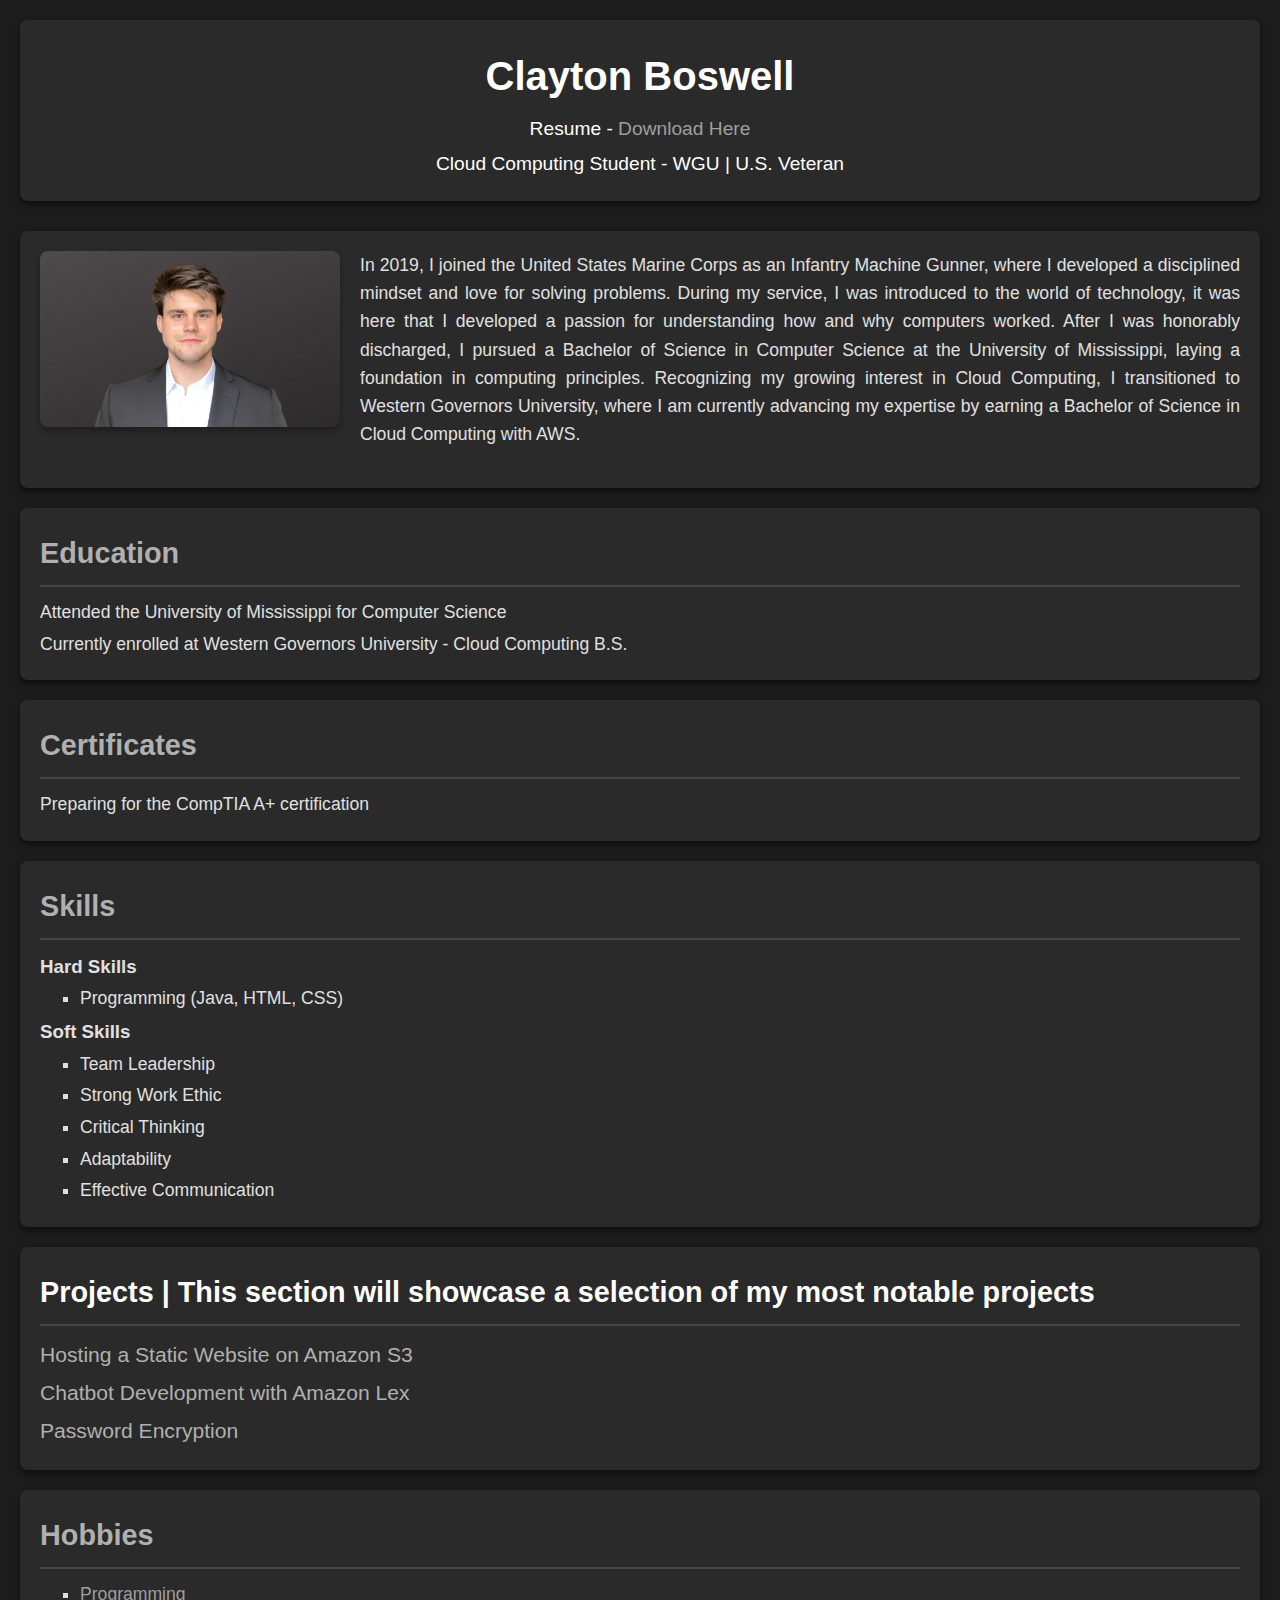
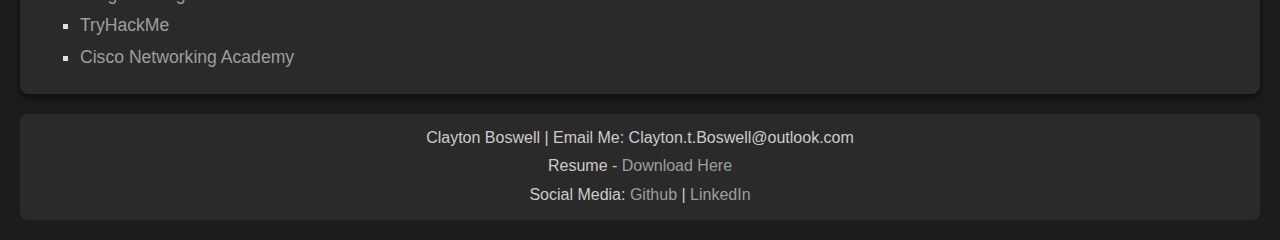
<file: index.html>
<!DOCTYPE html>
<html lang="en">
<head>
    <meta charset="UTF-8">
    <meta name="viewport" content="width=device-width, initial-scale=1.0">
    <title>Portfolio Page</title>
    <link rel="stylesheet" href="stylesheet.css">
</head>
<body>
    <!-- Header Section -->
    <header>
        <h1>Clayton Boswell</h1> <p>Resume - <a href="Downloads/ClaytonBoswellResume.pdf">Download Here</a></p>
        <p>Cloud Computing Student - WGU | U.S. Veteran</p>
    </header>
    <section id="bio">
        <div class="bio-container">
            <img src="Photos/ClayHeadShot.jpg" alt="Clayton Boswell" class="bio-photo">
            <p>
                In 2019, I joined the United States Marine Corps as an Infantry Machine Gunner, where I developed a disciplined mindset and love for solving problems. During my service, I was introduced to the world of technology, it was here that I developed a passion for understanding how and why computers worked.
After I was honorably discharged, I pursued a Bachelor of Science in Computer Science at the University of Mississippi, laying a foundation in computing principles. Recognizing my growing interest in Cloud Computing, I transitioned to Western Governors University, where I am currently advancing my expertise by earning a Bachelor of Science in Cloud Computing with AWS.

    </section>

    <!-- Education Section -->
    <section id="education">
        <h2>Education</h2>
        <p>Attended the University of Mississippi for Computer Science</p>
        <p>Currently enrolled at Western Governors University - Cloud Computing B.S.</p>
    </section>

    <!-- Certificates Section -->
    <section id="certificates">
        <h2>Certificates</h2>
        <p>Preparing for the CompTIA A+ certification </p>
    </section>

    <section id="skills">
        <h2>Skills</h2>
        <div class="skills-container">
            <div class="skills-category">
                <h3>Hard Skills</h3>
                <ul>
                    <li>Programming (Java, HTML, CSS)</li>
                </ul>
            </div>
            
            <div class="skills-category">
                <h3>Soft Skills</h3>
                <ul>
                    <li>Team Leadership</li>
                    <li>Strong Work Ethic</li>
                    <li>Critical Thinking</li>
                    <li>Adaptability</li>
                    <li>Effective Communication</li>
                </ul>
            </div>
        </div>
    </section>

    

    <!-- Projects Section -->
    <section id="projects">
        <h2>Projects | This section will showcase a selection of my most notable projects</h2>
        <p><a href="AmazonS3Web.html">Hosting a Static Website on Amazon S3</a></p>
        <p><a href="AWSLexCB.html">Chatbot Development with Amazon Lex</a></p>
        <p><a href="PasswordEncryption.html">Password Encryption</a></p>
        
    </section>

    <!-- Hobbies Section -->
    <section id="hobbies">
        <h2>Hobbies</h2>
        <ul>
            <li><a href="Programming.html">Programming</a></li>
            <li><a href="TryHackMe.html">TryHackMe</a></li>
            <li><a href="CiscoPacketTracer.html">Cisco Networking Academy</a></li>
            
        </ul>
    </section>

    <!-- Footer Section -->
    <footer>
        <p>Clayton Boswell | Email Me: Clayton.t.Boswell@outlook.com</p>
        <p>Resume - <a href="Downloads/ClaytonBoswellResume.pdf">Download Here</a></p>
        <p>Social Media:<a href="https://github.com/Ctboz4" > Github </a>| <a href="https://www.linkedin.com/in/clayton-boswell-b50413243/"> LinkedIn</a></p>
    </footer>
</body>
</html>
</file>
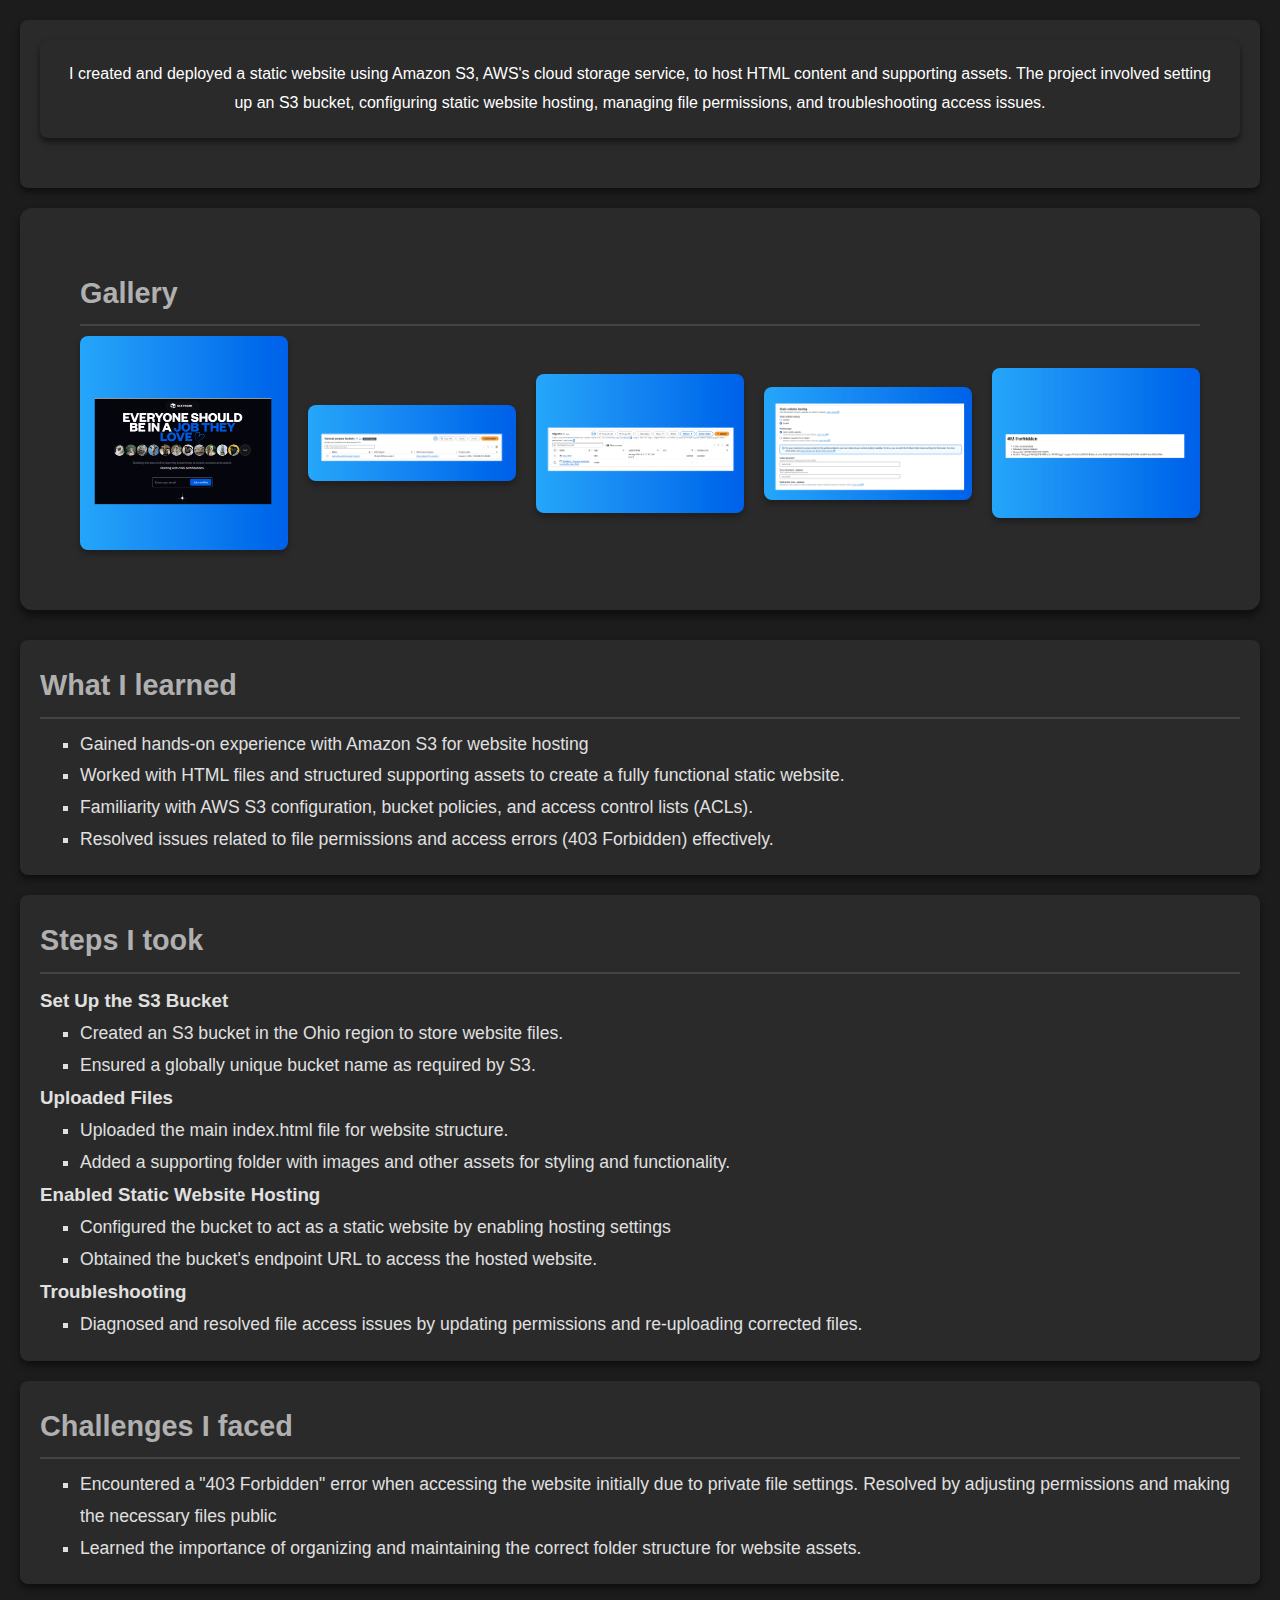
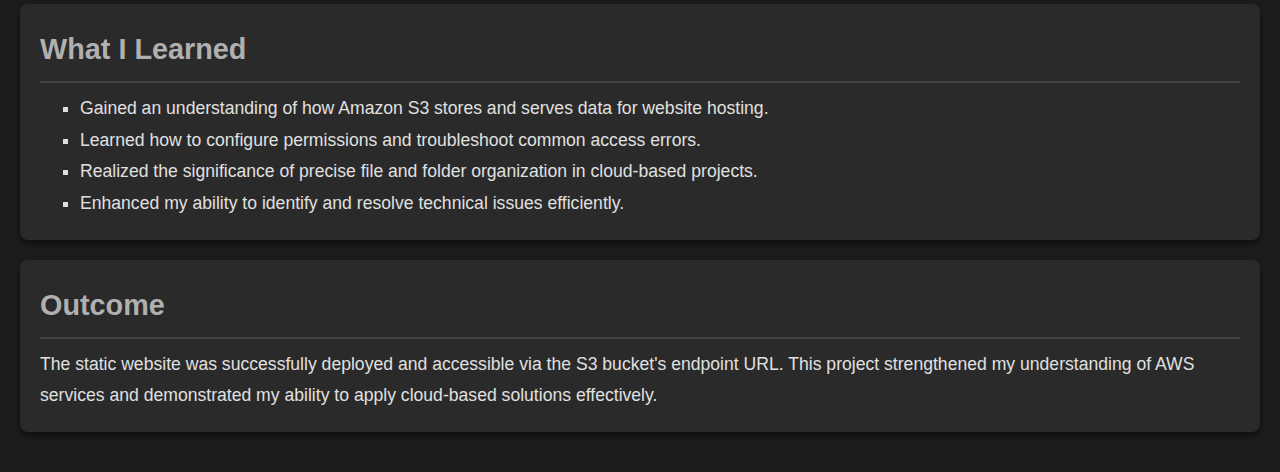
<file: AmazonS3Web.html>
<!DOCTYPE html>
<html lang="en">
<head>
    <meta charset="UTF-8">
    <meta name="viewport" content="width=device-width, initial-scale=1.0">
    <title>Static Website - Amazon S3</title>
    <link rel="stylesheet" href="stylesheet.css">
</head>
<body>
    <section>
    <header>I created and deployed a static website using Amazon S3, AWS's cloud storage service, to host HTML content and supporting assets. The project involved setting up an S3 bucket, configuring static website hosting, managing file permissions, and troubleshooting access issues.</header>
</section>
<section id="Howitlooks">
    <h2>Gallery</h2>
    <div class="gallery">
        <img src="Photos/S31.png" alt="S3 Bucket Setup Screenshot" class="gallery-photo" onclick="openModal(this)">
        <img src="Photos/S32.png" alt="File Upload Screenshot" class="gallery-photo" onclick="openModal(this)">
        <img src="Photos/S33.png" alt="Static Hosting Setup Screenshot" class="gallery-photo" onclick="openModal(this)">
        <img src="Photos/S34.png" alt="Bucket Endpoint Screenshot" class="gallery-photo" onclick="openModal(this)">
        <img src="Photos/S35.png" alt="Final Website Screenshot" class="gallery-photo" onclick="openModal(this)">
    </div>

    <!-- Modal for Enlarged Image -->
    <div id="imageModal" class="modal">
        <span class="close" onclick="closeModal()">&times;</span>
        <img class="modal-content" id="enlargedImage">
        <div id="caption"></div>
    </div>
</section>

    <section id="steps">
        <h2>What I learned</h2>
        <ul>
           <li>Gained hands-on experience with Amazon S3 for website hosting</li>
            <li>Worked with HTML files and structured supporting assets to create a fully functional static website.</li>
            <li>Familiarity with AWS S3 configuration, bucket policies, and access control lists (ACLs).</li>
            <li>Resolved issues related to file permissions and access errors (403 Forbidden) effectively.</li>
        </ul>
        
       
        
    </section>
    <section id="steps">
        <h2>Steps I took</h2>
                    <h3>Set Up the S3 Bucket</h3>
                    <ul>
                        <li>Created an S3 bucket in the Ohio region to store website files.</li>
                        <li>Ensured a globally unique bucket name as required by S3.</li>
                    </ul>
                    <h3>Uploaded Files</h3>
                        <ul>
                            <li>Uploaded the main index.html file for website structure.</li>
                            <li>Added a supporting folder with images and other assets for styling and functionality.</li>
                        </ul>
                    <h3>Enabled Static Website Hosting</h3>
                    <ul>
                        <li>Configured the bucket to act as a static website by enabling hosting settings</li>
                        <li>Obtained the bucket's endpoint URL to access the hosted website.</li>
                    </ul>
                    <h3>Troubleshooting</h3>
                    <ul>
                        <li>Diagnosed and resolved file access issues by updating permissions and re-uploading corrected files.</li>
                    </ul>
                    
                </li>
                          
        </section>


        <section id="steps">
            <h2>Challenges I faced</h2>
            <ul>
                <li>Encountered a "403 Forbidden" error when accessing the website initially due to private file settings. Resolved by adjusting permissions and making the necessary files public</li>
           <li>Learned the importance of organizing and maintaining the correct folder structure for website assets.</li>
            </ul>
        </section>


        <section id="steps">
            <h2>What I Learned</h2>
            <ul>
                <li> Gained an understanding of how Amazon S3 stores and serves data for website hosting.</li>
                <li>Learned how to configure permissions and troubleshoot common access errors.</li>
                <li>Realized the significance of precise file and folder organization in cloud-based projects.</li>
                <li>Enhanced my ability to identify and resolve technical issues efficiently.</li>
            </ul>
        </section>

        <section id="steps">
            <h2>Outcome</h2>
            <p>The static website was successfully deployed and accessible via the S3 bucket's endpoint URL. This project strengthened my understanding of AWS services and demonstrated my ability to apply cloud-based solutions effectively.</p>
        </section>

        

        <script>
            function openModal(img) {
                const modal = document.getElementById('imageModal');
                const modalImg = document.getElementById('enlargedImage');
        
                modal.style.display = 'flex'; // Use flex to center the image
                modalImg.src = img.src; // Set the clicked image as the modal content
            }
        
            function closeModal() {
                const modal = document.getElementById('imageModal');
                modal.style.display = 'none'; // Hide the modal
            }
        </script>
        
        
        
        
        
        
       
        
    </section>
</file>
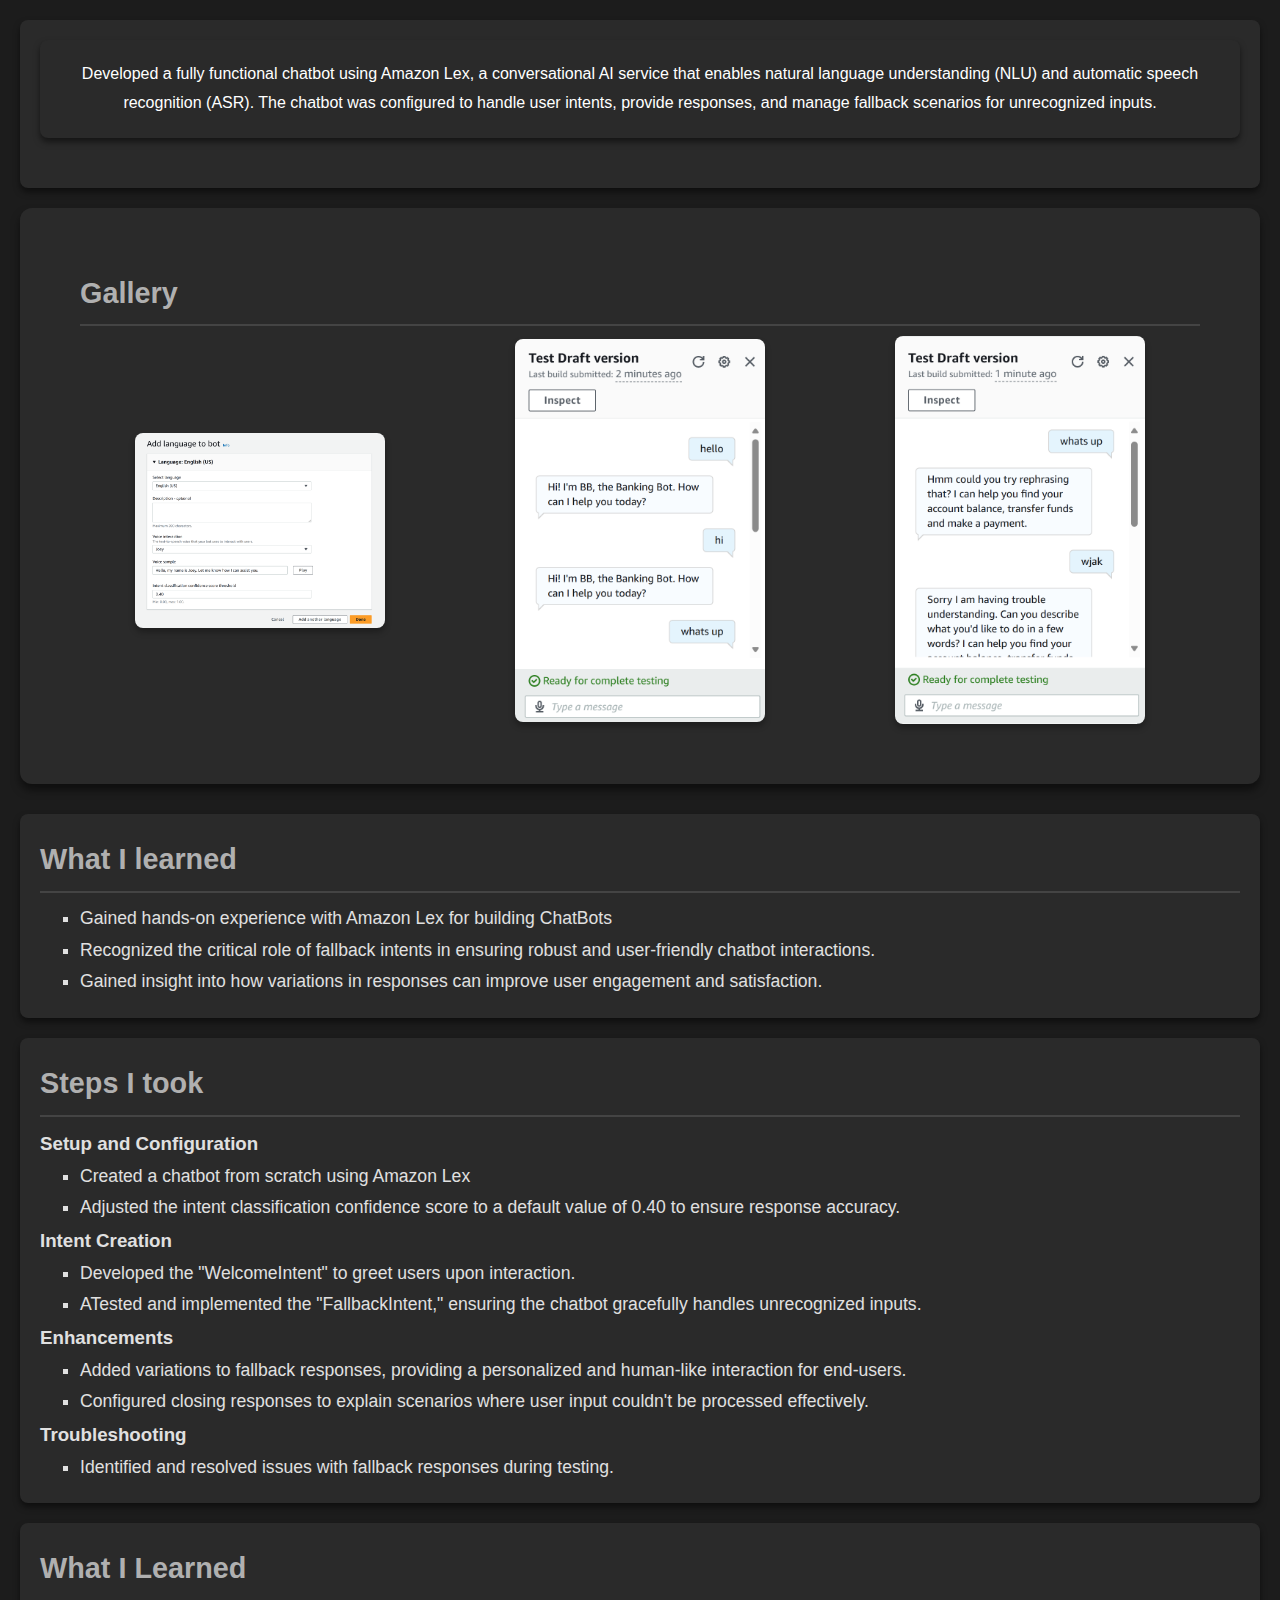
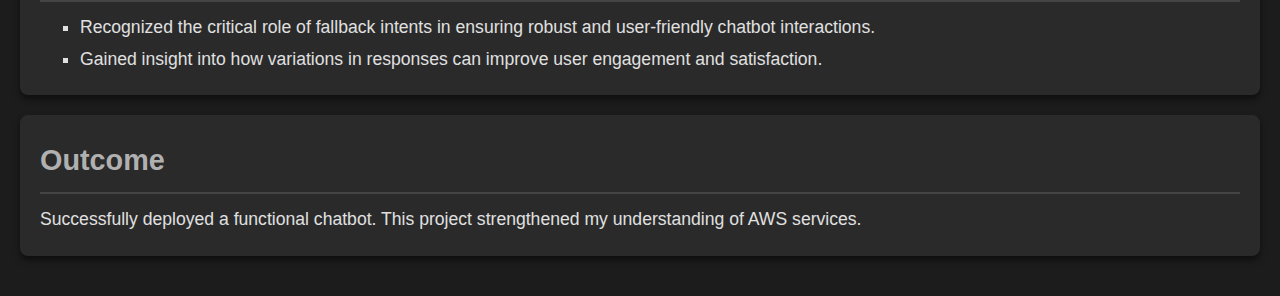
<file: AWSLexCB.html>
<!DOCTYPE html>
<html lang="en">
<head>
    <meta charset="UTF-8">
    <meta name="viewport" content="width=device-width, initial-scale=1.0">
    <title>Static Website - Amazon S3</title>
    <link rel="stylesheet" href="stylesheet.css">
</head>
<body>
    <section>
    <header>Developed a fully functional chatbot using Amazon Lex, a conversational AI service that enables natural language understanding (NLU) and automatic speech recognition (ASR). The chatbot was configured to handle user intents, provide responses, and manage fallback scenarios for unrecognized inputs.</header>
</section>
<section id="Howitlooks">
    <h2>Gallery</h2>
    <div class="gallery">
        <img src="Photos/CB1.png" alt="S3 Bucket Setup Screenshot" class="gallery-photo" onclick="openModal(this)">
        <img src="Photos/CB2.png" alt="File Upload Screenshot" class="gallery-photo" onclick="openModal(this)">
        <img src="Photos/CB3.png" alt="Static Hosting Setup Screenshot" class="gallery-photo" onclick="openModal(this)">
        
    </div>

    <!-- Modal for Enlarged Image -->
    <div id="imageModal" class="modal">
        <span class="close" onclick="closeModal()">&times;</span>
        <img class="modal-content" id="enlargedImage">
        <div id="caption"></div>
    </div>
</section>

    <section id="steps">
        <h2>What I learned</h2>
        <ul>
           <li>Gained hands-on experience with Amazon Lex for building ChatBots</li>
            <li>Recognized the critical role of fallback intents in ensuring robust and user-friendly chatbot interactions.</li>
            <li>Gained insight into how variations in responses can improve user engagement and satisfaction.</li>
           
        </ul>
        
       
        
    </section>
    <section id="steps">
        <h2>Steps I took</h2>
                    <h3>Setup and Configuration</h3>
                    <ul>
                        <li>Created a chatbot from scratch using Amazon Lex</li>
                        <li>Adjusted the intent classification confidence score to a default value of 0.40 to ensure response accuracy.</li>
                    </ul>
                    <h3>Intent Creation</h3>
                        <ul>
                            <li>Developed the "WelcomeIntent" to greet users upon interaction.</li>
                            <li>ATested and implemented the "FallbackIntent," ensuring the chatbot gracefully handles unrecognized inputs.</li>
                        </ul>
                    <h3>Enhancements</h3>
                    <ul>
                        <li>Added variations to fallback responses, providing a personalized and human-like interaction for end-users.</li>
                        <li>Configured closing responses to explain scenarios where user input couldn't be processed effectively.</li>
                    </ul>
                    <h3>Troubleshooting</h3>
                    <ul>
                        <li>Identified and resolved issues with fallback responses during testing.</li>
                    </ul>
                    
                </li>
                          
        </section>


        


        <section id="steps">
            <h2>What I Learned</h2>
            <ul>
                <li> Recognized the critical role of fallback intents in ensuring robust and user-friendly chatbot interactions.</li>
                <li>Gained insight into how variations in responses can improve user engagement and satisfaction.</li>
                </ul>
        </section>

        <section id="steps">
            <h2>Outcome</h2>
            <p>Successfully deployed a functional chatbot. This project strengthened my understanding of AWS services.</p>
        </section>

        

        <script>
            function openModal(img) {
                const modal = document.getElementById('imageModal');
                const modalImg = document.getElementById('enlargedImage');
        
                modal.style.display = 'flex'; // Use flex to center the image
                modalImg.src = img.src; // Set the clicked image as the modal content
            }
        
            function closeModal() {
                const modal = document.getElementById('imageModal');
                modal.style.display = 'none'; // Hide the modal
            }
        </script>
        
        
        
        
        
        
       
        
    </section>
</file>
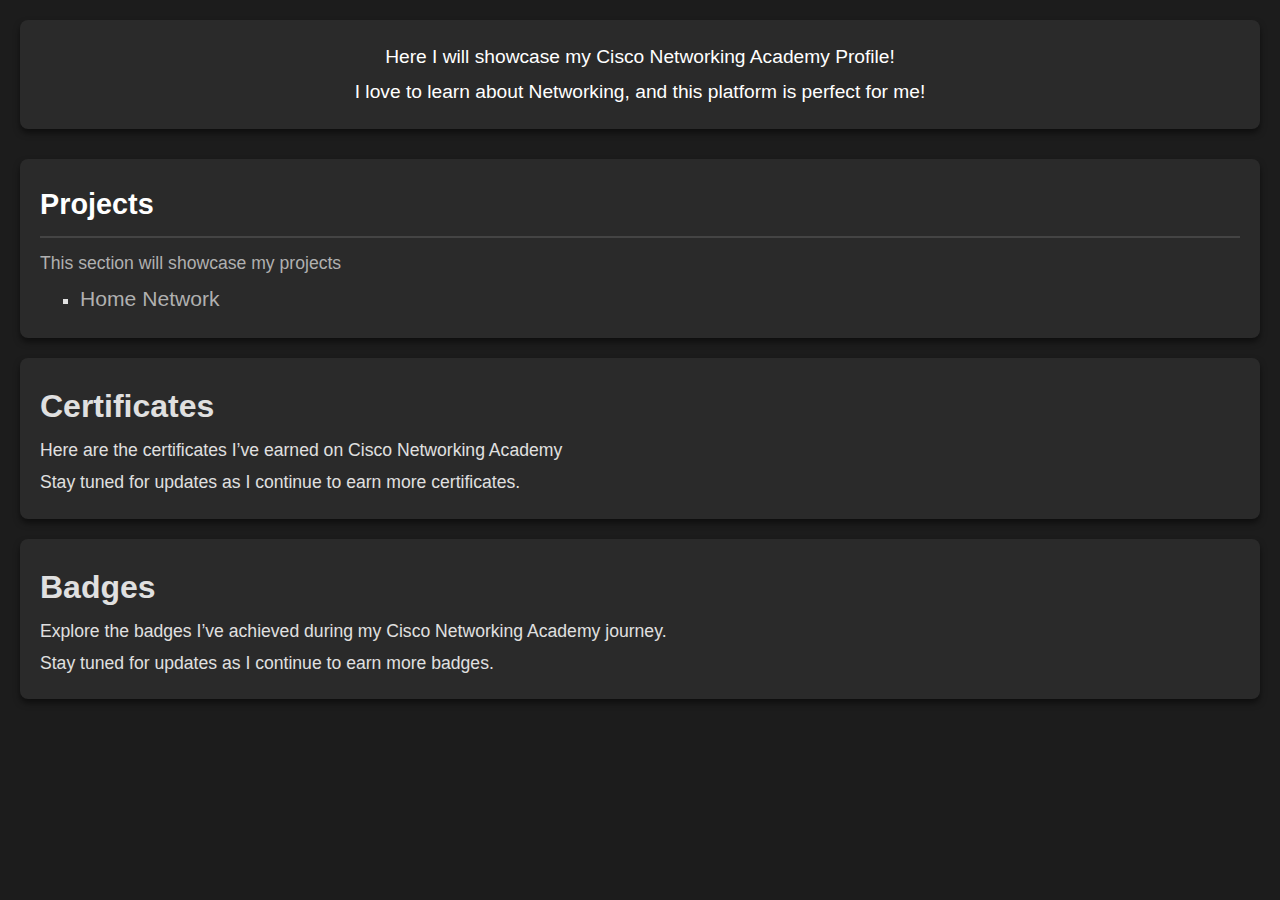
<file: CiscoPacketTracer.html>
<!DOCTYPE html>
<html lang="en">
<head>
    <meta charset="UTF-8">
    <meta name="viewport" content="width=device-width, initial-scale=1.0">
    <title>TryHackMe Profile</title>
    <link rel="stylesheet" href="stylesheet.css">
</head>
<body>
    <header>
        <p>Here I will showcase my Cisco Networking Academy Profile!</p>
        <p>I love to learn about Networking, and this platform is perfect for me!</p>
    </header>

    <section id="projects">
        <h2>Projects</h2>
        <p>This section will showcase my projects</p>
       
        <ul>
            <li><a href="HomeNetwork.html">Home Network</a></li>
        </ul>
    </section>

    <section id="certificates">
        <h1>Certificates</h1>
        <p>Here are the certificates I’ve earned on Cisco Networking Academy</p>
        <p>Stay tuned for updates as I continue to earn more certificates.</p>
        <div class="certificate">
        
        </div>
    </section>

    <section id="badges">
        <h1>Badges</h1>
        <p>Explore the badges I’ve achieved during my Cisco Networking Academy journey.</p>
        <p>Stay tuned for updates as I continue to earn more badges.</p>
        <div class="badges">
            
        </div>
    </section>
</file>
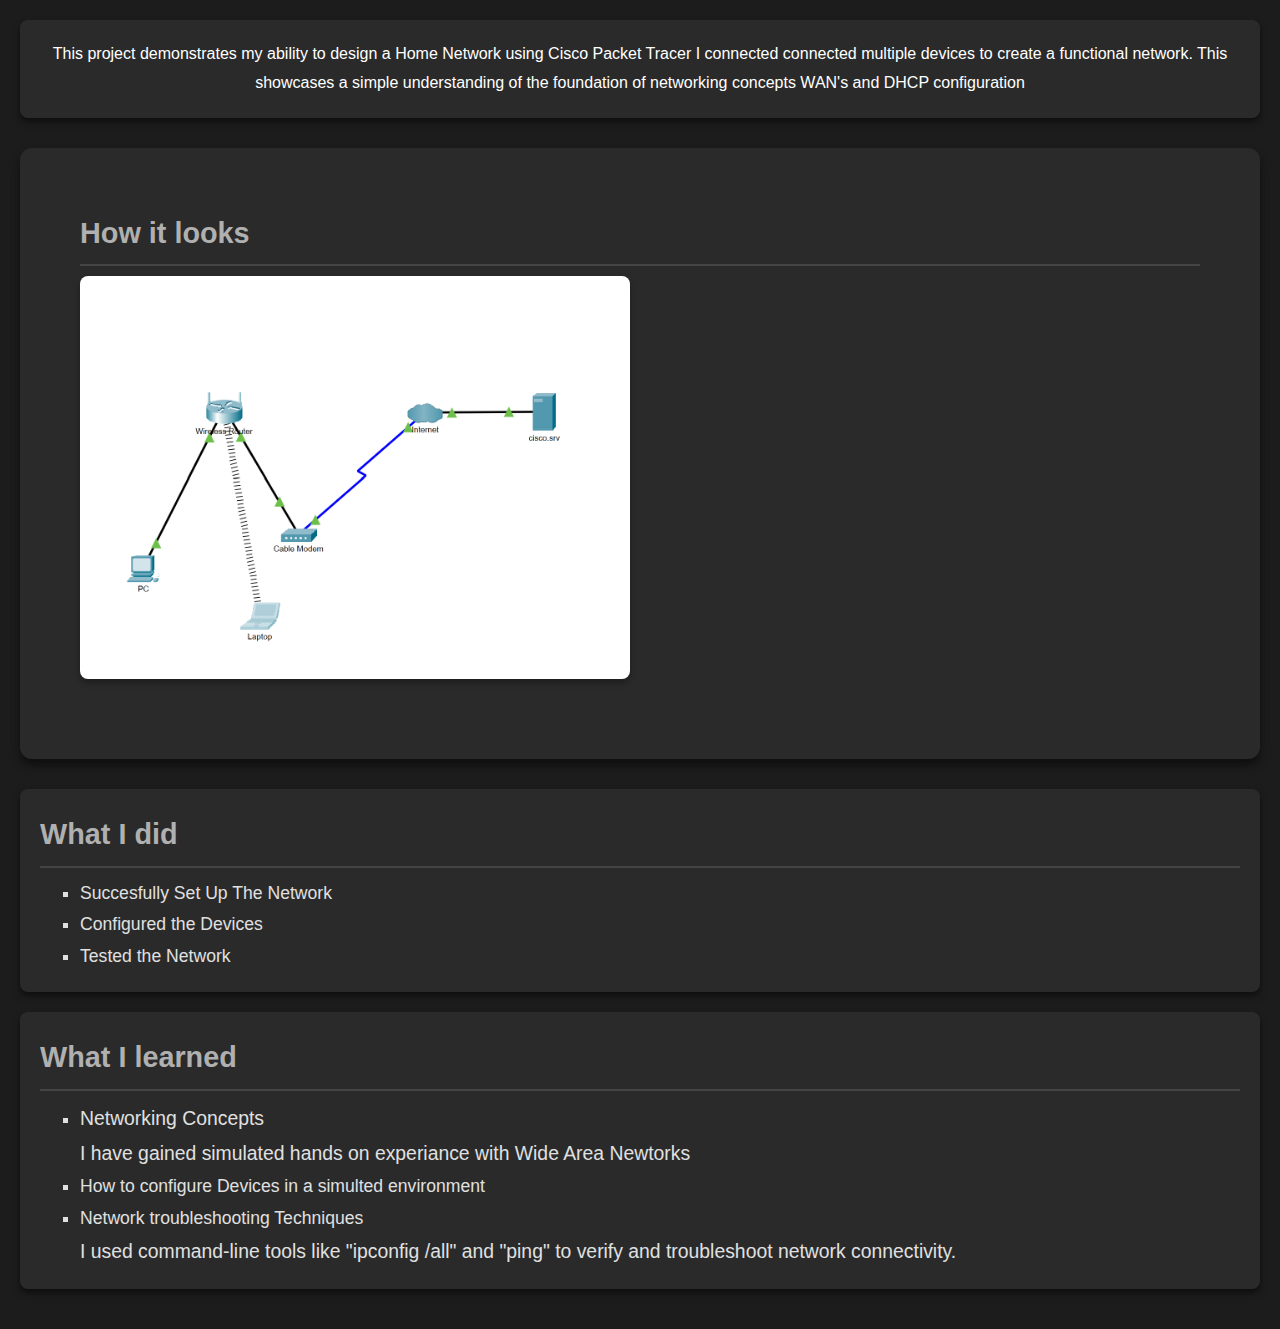
<file: HomeNetwork.html>
<!DOCTYPE html>
<html lang="en">
<head>
    <meta charset="UTF-8">
    <meta name="viewport" content="width=device-width, initial-scale=1.0">
    <title>Home Network Project</title>
    <link rel="stylesheet" href="stylesheet.css">
</head>
<body>
    <header> This project demonstrates my ability to design a Home Network using Cisco Packet Tracer
        I connected connected multiple devices to create a functional network. This showcases a simple understanding of the 
        foundation of networking concepts WAN's and DHCP configuration
    </header>
    <section id="Howitlooks">
        <h2>How it looks</h2>
        <div class="bio-container">
            <img src="Photos/HomeNetworkPhoto.png" alt="Home Network" class="HomeNetwork-photo">
        </div>
    </section>
    

    <section id="steps">
        <h2>What I did</h2>
        <ul>
            <li>Succesfully Set Up The Network</li>
            <li>Configured the Devices</li>
            <li>Tested the Network</li>
        </ul>
        
       
        
    </section>

    <section id="steps">
        <h2>What I learned</h2>
        <ul>
            <li>
                <p>Networking Concepts</p>
                <p>I have gained simulated hands on experiance with Wide Area Newtorks </p>
        
        </li>
            <li> How to configure Devices in a simulted environment </li>
            <li>Network troubleshooting Techniques
                <p> I used command-line tools like "ipconfig /all" and "ping" to verify and troubleshoot network connectivity.</p>
            </li>
            
        </ul>
        
       
        
    </section>




</body>
</html>
</file>
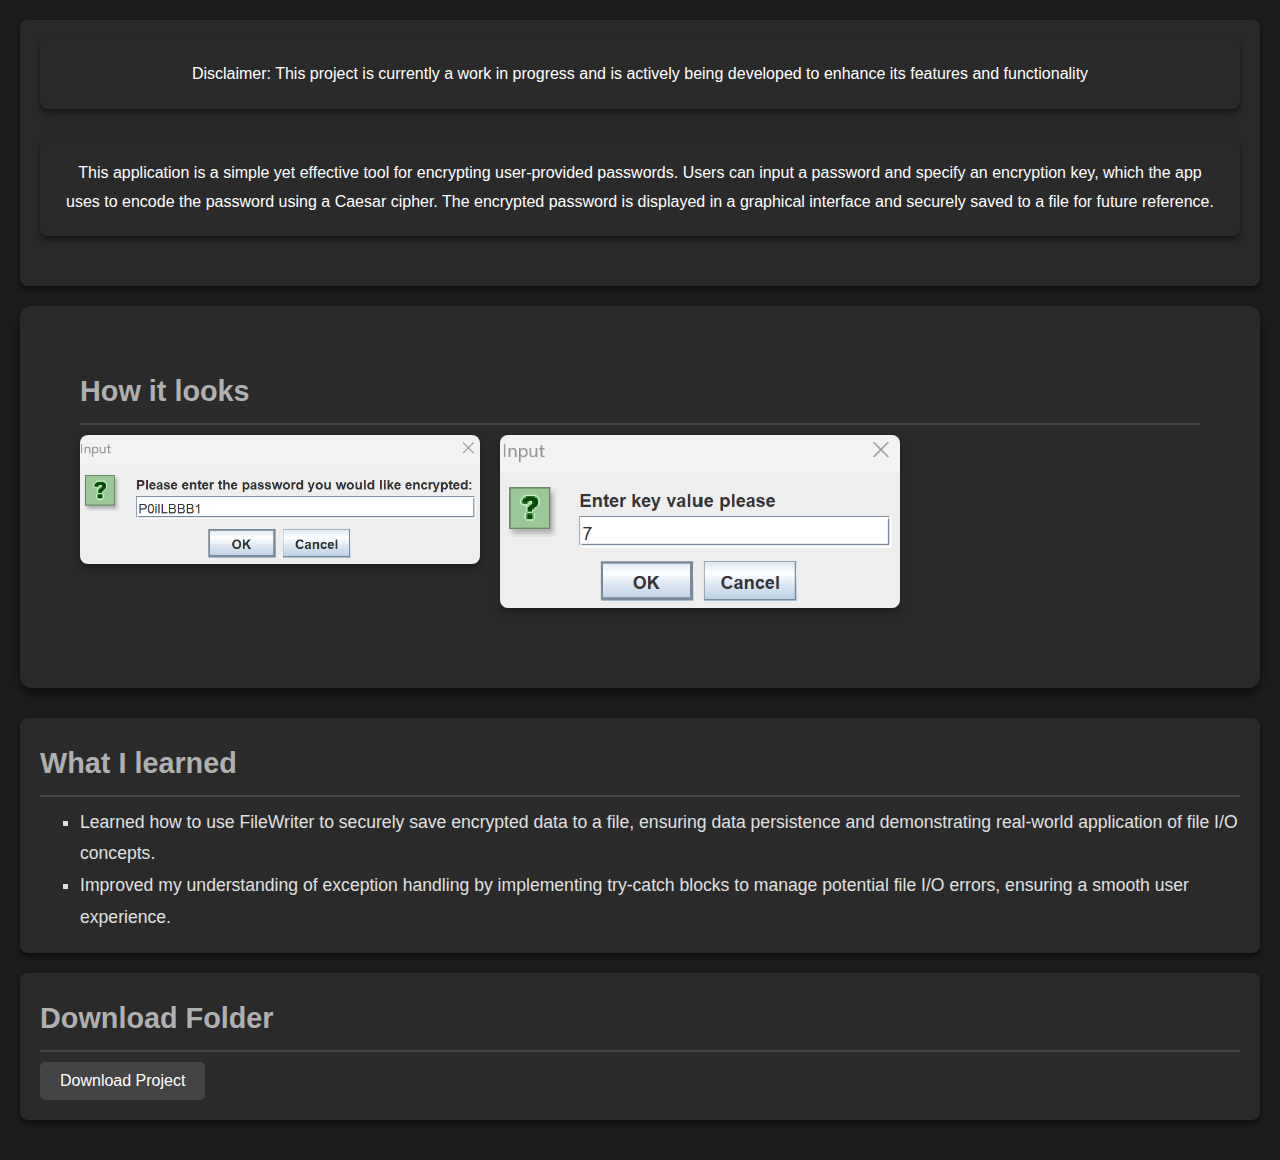
<file: PasswordEncryption.html>
<!DOCTYPE html>
<html lang="en">
<head>
    <meta charset="UTF-8">
    <meta name="viewport" content="width=device-width, initial-scale=1.0">
    <title>Password Encryption Application</title>
    <link rel="stylesheet" href="stylesheet.css">
</head>
<body>
    <section>
    <header>Disclaimer: This project is currently a work in progress and is actively being developed to enhance its features and functionality</header>
    <header> This application is a simple yet effective tool for encrypting user-provided passwords. Users can input a password and specify an encryption key, which the app uses to encode the password using a Caesar cipher. The encrypted password is displayed in a graphical interface and securely saved to a file for future reference.</header>
    </header>
</section>
    <section id="Howitlooks">
        <h2>How it looks</h2>
        <div class="bio-container">
            <img src="Photos/PE1.png" alt="Encryption" class="PlanetApp-photo">
            <img src="Photos/PE2.png" alt="PlanetApp" class="PlanetApp-photo">
            
        </div>
    </section>
    

    <section id="steps">
        <h2>What I learned</h2>
        <ul>
           <li>Learned how to use FileWriter to securely save encrypted data to a file, ensuring data persistence and demonstrating real-world application of file I/O concepts.</li>
            <li>Improved my understanding of exception handling by implementing try-catch blocks to manage potential file I/O errors, ensuring a smooth user experience.</li>
        </ul>
        
       
        
    </section>
    <section id="steps">
        <h2>Download Folder</h2>
        <a href="Downloads/EncryptionProject.zip" download>
            <button>Download Project</button>
        </a>
        
        
       
        
    </section>




</body>
</file>
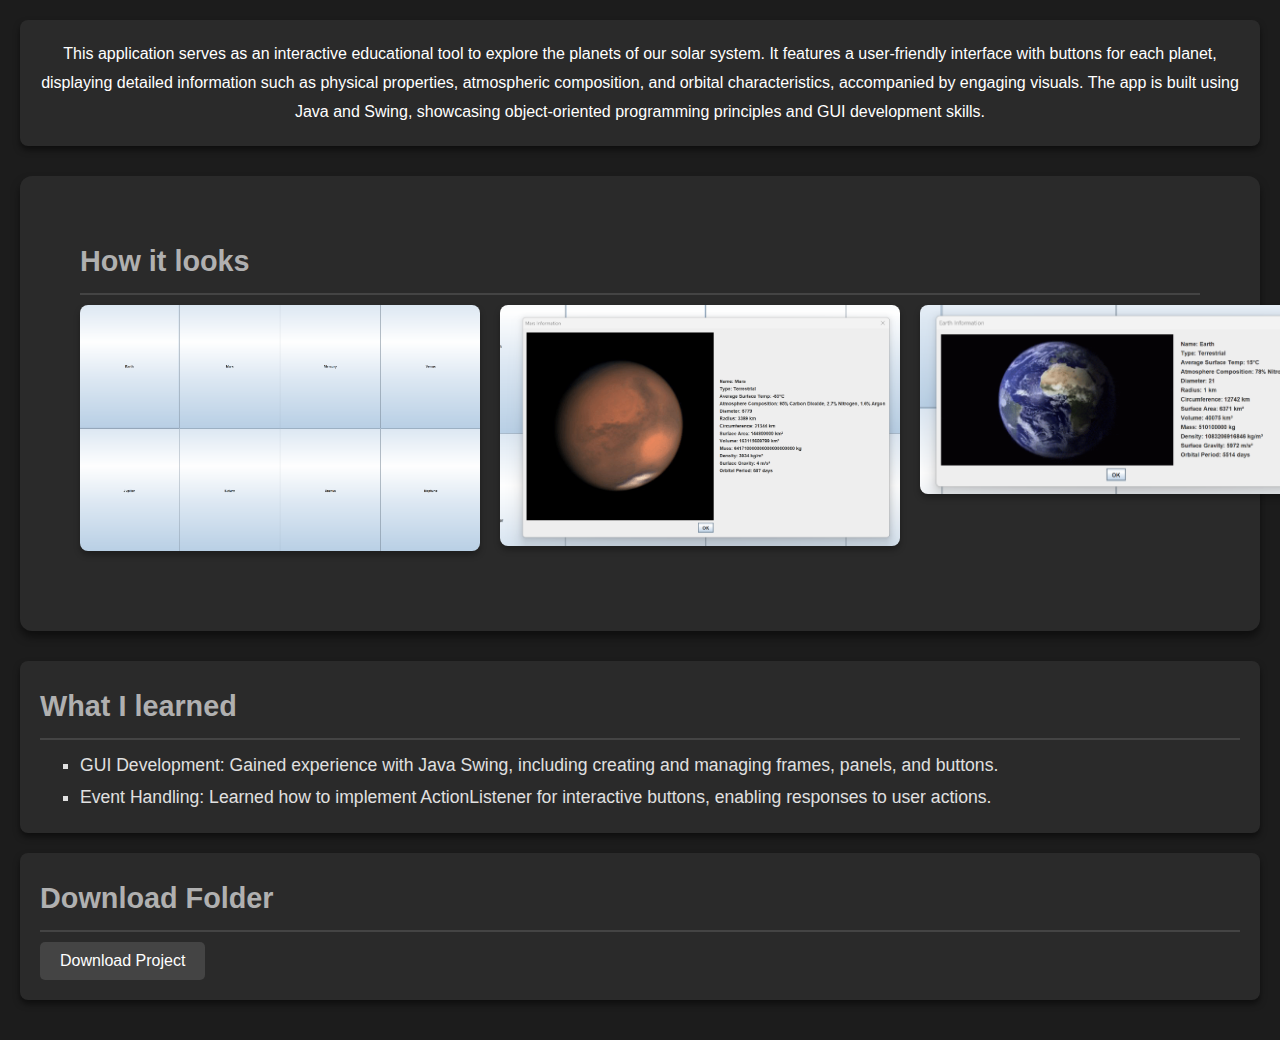
<file: PlanetApp.html>
<!DOCTYPE html>
<html lang="en">
<head>
    <meta charset="UTF-8">
    <meta name="viewport" content="width=device-width, initial-scale=1.0">
    <title>Planets Application</title>
    <link rel="stylesheet" href="stylesheet.css">
</head>
<body>
    <header> This application serves as an interactive educational tool to explore the planets of our solar system. It features a user-friendly interface with buttons for each planet, displaying detailed information such as physical properties, atmospheric composition, and orbital characteristics, accompanied by engaging visuals. The app is built using Java and Swing, showcasing object-oriented programming principles and GUI development skills.
    </header>
    <section id="Howitlooks">
        <h2>How it looks</h2>
        <div class="bio-container">
            <img src="Photos/PlanetAppPhoto2.png" alt="PlanetApp" class="PlanetApp-photo">
            <img src="Photos/PlanetAppPhoto.png" alt="PlanetApp" class="PlanetApp-photo">
            <img src="Photos/PlanetAppPhoto3.png" alt="PlanetApp" class="PlanetApp-photo">
        </div>
    </section>
    

    <section id="steps">
        <h2>What I learned</h2>
        <ul>
            <li>GUI Development: Gained experience with Java Swing, including creating and managing frames, panels, and buttons.</li>
            <li>Event Handling: Learned how to implement ActionListener for interactive buttons, enabling responses to user actions.</li>
            
        </ul>
        
       
        
    </section>
    <section id="Download">
        <h2>Download Folder</h2>
        <a href="Downloads/PlanetsApp.zip" download>
            <button>Download Project</button>
        </a>
        
        
       
        
    </section>




</body>
</file>
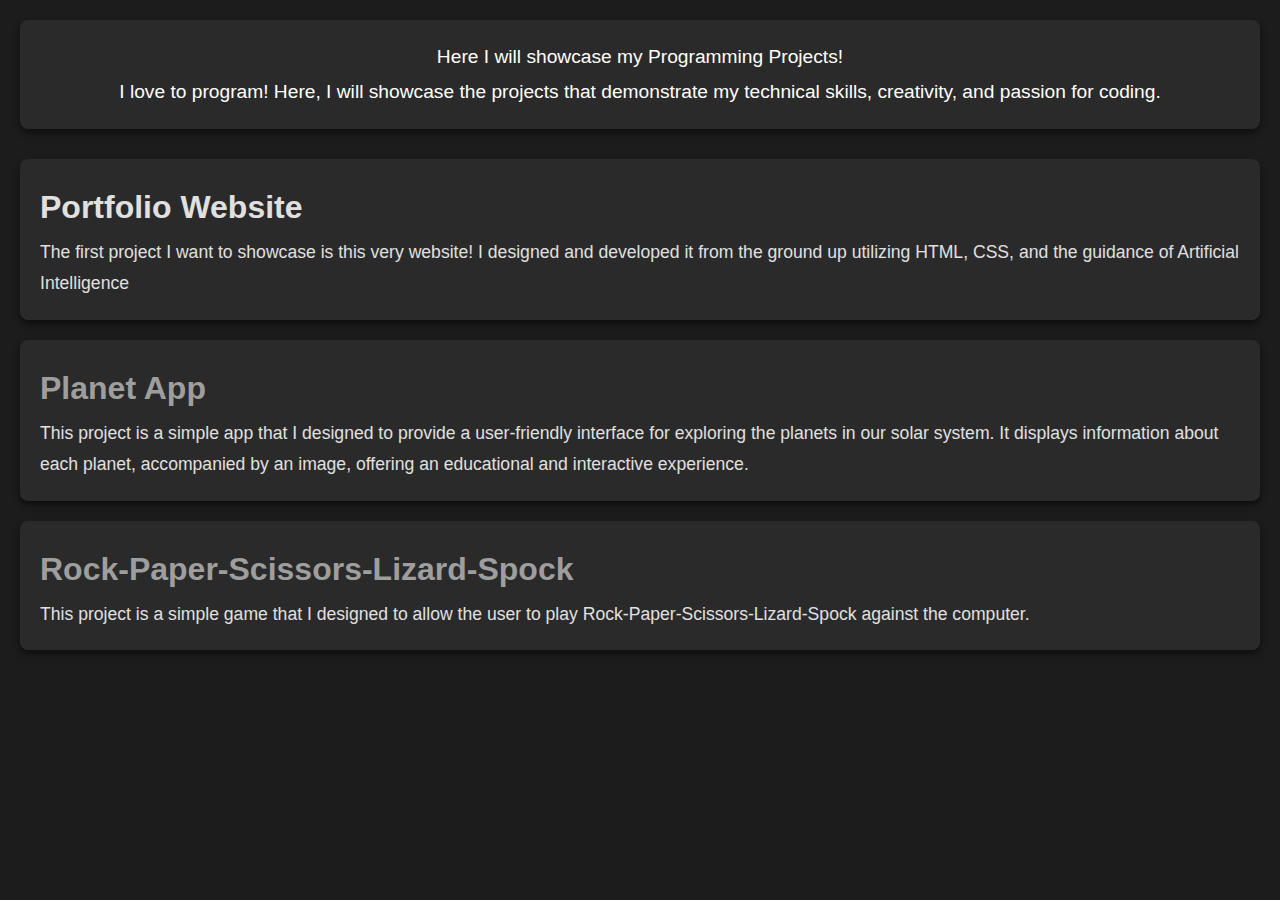
<file: Programming.html>
<!DOCTYPE html>
<link rel="stylesheet" href="stylesheet.css">
<html lang="en">
    
    <body>
        <header>
        <p>Here I will showcase my Programming Projects!</p>
        <p>I love to program! 
            Here, I will showcase the projects that demonstrate my technical skills, creativity, and passion for coding.</p></p>
        </header>
        <section> <h1>Portfolio Website</h1>
            <p>The first project I want to showcase is this very website!  I designed and developed it from the ground up utilizing HTML, CSS, and the guidance of Artificial Intelligence</p>
        
        </section>
        <section> <h1><a href="PlanetApp.html">Planet App</a></h1>
            <p>This project is a simple app that I designed to provide a user-friendly interface for exploring the planets in our solar system. It displays information about each planet, accompanied by an image, offering an educational and interactive experience.</p>
        
        </section>
        <section> <h1><a href="RPSLSGame.html">Rock-Paper-Scissors-Lizard-Spock</a></h1>
            <p>This project is a simple game that I designed to allow the user to play Rock-Paper-Scissors-Lizard-Spock against the computer.</p>
        
        </section>
        
    </body>
</html>
</file>
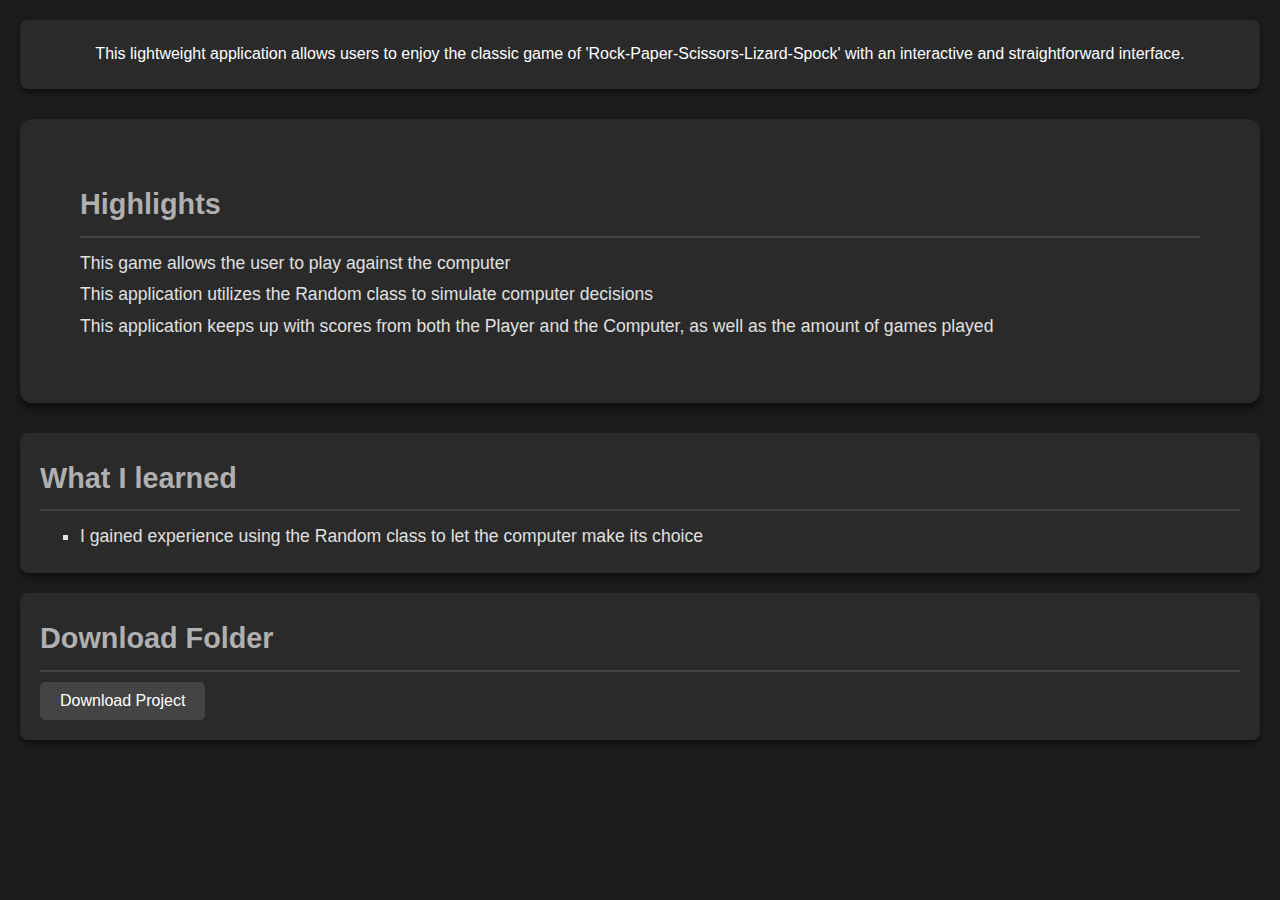
<file: RPSLSGame.html>
<!DOCTYPE html>
<html lang="en">
<head>
    <meta charset="UTF-8">
    <meta name="viewport" content="width=device-width, initial-scale=1.0">
    <title>Rock-Paper-Scissors-Lizard-Spock</title>
    <link rel="stylesheet" href="stylesheet.css">
</head>
<body>
    <header>This lightweight application allows users to enjoy the classic game of 'Rock-Paper-Scissors-Lizard-Spock' with an interactive and straightforward interface.
    </header>
    <section id="Howitlooks">
        <h2>Highlights</h2>
        <p>This game allows the user to play against the computer </p>
        <p>This application utilizes the Random class to simulate computer decisions </p>
        <p>This application keeps up with scores from both the Player and the Computer, as well as the amount of games played</p>
        

        
    </section>
    

    <section id="steps">
        <h2>What I learned</h2>
        <ul>
            <li>I gained experience using the Random class to let the computer make its choice</li>
            
            
        </ul>
        
       
        
    </section>

    <section id="Download">
        <h2>Download Folder</h2>
        <a href="Downloads/RPSLS.zip" download>
            <button>Download Project</button>
        </a>
        
        
       
        
    </section>
    
        
       
        
    




</body>
</file>
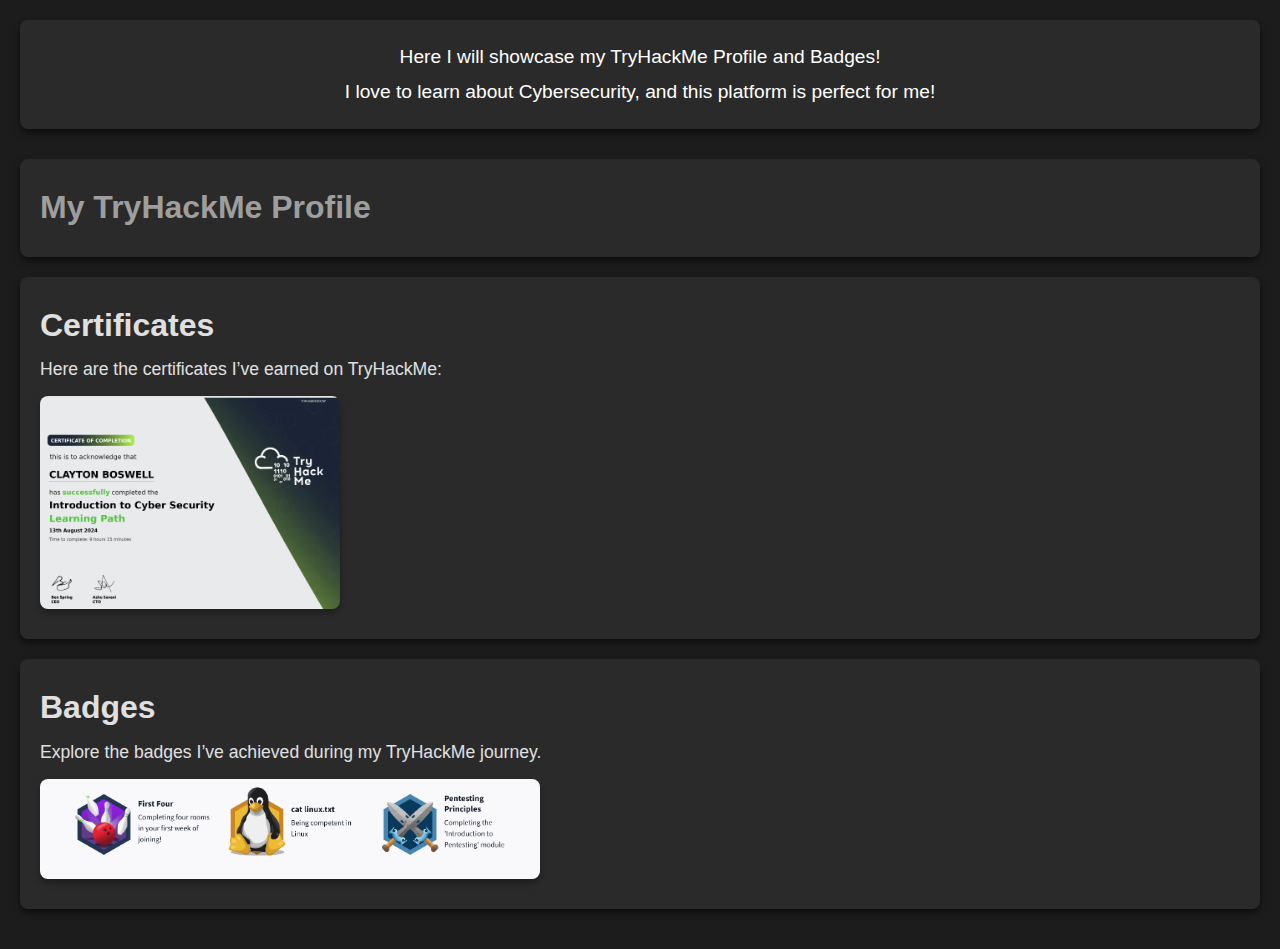
<file: TryHackMe.html>
<!DOCTYPE html>
<html lang="en">
<head>
    <meta charset="UTF-8">
    <meta name="viewport" content="width=device-width, initial-scale=1.0">
    <title>TryHackMe Profile</title>
    <link rel="stylesheet" href="stylesheet.css">
</head>
<body>
    <header>
        <p>Here I will showcase my TryHackMe Profile and Badges!</p>
        <p>I love to learn about Cybersecurity, and this platform is perfect for me!</p>
    </header>

    <section>
        <a href="https://tryhackme.com/r/p/Clayton.t.Boswell" target="_blank">
            <h1>My TryHackMe Profile</h1>
        </a>
    </section>

    <section id="certificates">
        <h1>Certificates</h1>
        <p>Here are the certificates I’ve earned on TryHackMe:</p>
        <div class="certificate">
            <img src="Photos/THMCert1.png" alt="Intro to Cybersecurity Certificate">
        </div>
    </section>

    <section id="badges">
        <h1>Badges</h1>
        <p>Explore the badges I’ve achieved during my TryHackMe journey.</p>
        <div class="badges">
            <img src="Photos/THMBadges1.png" alt="THM Badges">
        </div>
    </section>
</body>
</html>
</file>
<file: stylesheet.css>
/* Stylesheet.css */

/* General Reset */
* {
    margin: 0;
    padding: 0;
    box-sizing: border-box;
}

/* Body Styling */
body {
    font-family: 'Roboto', sans-serif;
    color: #e0e0e0; /* Light grey text */
    background-color: #1c1c1c; /* Very dark grey background */
    line-height: 1.8;
    padding: 20px;
}

/* Header Styling */
/* Header Styling */
header {
    text-align: center;
    margin-bottom: 30px;
    padding: 20px;
    background-color: #2a2a2a; /* Dark grey */
    color: #ffffff; /* Pure white text for header */
    border-radius: 8px;
    box-shadow: 0 4px 6px rgba(0, 0, 0, 0.5);
}

header h1 {
    font-size: 2.5em;
    font-weight: bold;
    color: #ffffff; /* Brighter white for header text */
}

header p {
    font-size: 1.2em;
    color: #ffffff; /* Brighter white for header subtext */
}


/* Section Styling */
section {
    background-color: #2a2a2a; /* Dark grey */
    padding: 20px;
    margin-bottom: 20px;
    border-radius: 8px;
    box-shadow: 0px 4px 6px rgba(0, 0, 0, 0.5);
}

section h2 {
    font-size: 1.8em;
    color: #b0b0b0; /* Soft silver */
    margin-bottom: 10px;
    border-bottom: 2px solid #444444; /* Medium grey underline */
    padding-bottom: 5px;
}

section p, section li {
    font-size: 1.1em;
    color: #e0e0e0; /* Light grey text */
}

/* List Styling */
ul {
    list-style-type: square;
    margin-left: 20px;
    padding-left: 20px;
}

/* Links */
a {
    color: #9e9e9e; /* Grey for links */
    text-decoration: none;
    transition: color 0.3s ease;
}

a:hover {
    color: #ffffff; /* White on hover */
    text-decoration: underline;
}

/* Footer Styling */
footer {
    text-align: center;
    padding: 10px;
    background-color: #2a2a2a; /* Dark grey */
    border-radius: 8px;
    color: #cccccc; /* Silver */
    margin-top: 20px;
}

/* Button Styling (if needed) */
button {
    background-color: #444444; /* Medium grey */
    color: #ffffff; /* White text */
    border: none;
    padding: 10px 20px;
    font-size: 1em;
    border-radius: 5px;
    cursor: pointer;
    transition: background-color 0.3s ease;
}

button:hover {
    background-color: #666666; /* Lighter grey on hover */
}

/* Bio Section */
.bio-container {
    display: flex;
    align-items: flex-start;
    gap: 20px;
    margin-bottom: 20px;
}

.bio-photo {
    width: 300px; /* Adjust width as needed */
    height: auto;
    border-radius: 8px; /* Rounded corners */
    box-shadow: 0 4px 6px rgba(0, 0, 0, 0.3); /* Subtle shadow */
    float: left;
}

#bio p {
    font-size: 1.1em;
    color: #e0e0e0;
    line-height: 1.6;
    text-align: justify;
}

.certificate img {
    max-width: 300px; /* Set a fixed width */
    height: auto; /* Maintain aspect ratio */
    margin-top: 10px;
    border-radius: 8px;
    box-shadow: 0px 4px 6px rgba(0, 0, 0, 0.3); /* Subtle shadow */
}

.badges img {
    max-width: 500px; /* Set a fixed width */
    height: auto; /* Maintain aspect ratio */
    margin-top: 10px;
    border-radius: 8px;
    box-shadow: 0px 4px 6px rgba(0, 0, 0, 0.3); /* Subtle shadow */
}

#Howitlooks {
    background-color: #2a2a2a; /* Keep the same background */
    padding: 60px; /* Increase padding to make it larger */
    margin-bottom: 30px; /* Add separation from other sections */
    border-radius: 12px; /* Smooth out the edges */
    box-shadow: 0px 6px 8px rgba(0, 0, 0, 0.5); /* Add a shadow for depth */
}

.HomeNetwork-photo {
    width: 550px; /* Adjust width as needed */
    height: auto;
    border-radius: 8px; /* Rounded corners */
    box-shadow: 0 4px 6px rgba(0, 0, 0, 0.3); /* Subtle shadow */
    float: left;
}

.PlanetApp-photo {
    width: 400px; /* Adjust width as needed */
    height: auto;
    border-radius: 8px; /* Rounded corners */
    box-shadow: 0 4px 6px rgba(0, 0, 0, 0.3); /* Subtle shadow */
    float: left;
}


.gallery {
    display: grid;
    grid-template-columns: repeat(auto-fit, minmax(200px, 1fr)); /* Adjust columns based on screen size */
    gap: 20px; /* Space between images */
    justify-items: center; /* Center images horizontally */
    align-items: center; /* Center images vertically */
}

.gallery-photo {
    width: 100%; /* Responsive width */
    max-width: 250px; /* Limit maximum width */
    height: auto; /* Maintain aspect ratio */
    border-radius: 8px; /* Rounded corners */
    box-shadow: 0px 4px 6px rgba(0, 0, 0, 0.3); /* Subtle shadow */
    transition: transform 0.3s ease; /* Smooth hover effect */
}

.gallery-photo:hover {
    transform: scale(1.05); /* Slight zoom on hover */
}


/* Modal Styling */
.modal {
    display: none; /* Hidden by default */
    position: fixed;
    z-index: 1000;
    top: 0;
    left: 0;
    width: 100%;
    height: 100%;
    background-color: rgba(0, 0, 0, 0.9); /* Dark semi-transparent background */
    justify-content: center;
    align-items: center;
}

.modal-content {
    max-width: 100%;
    max-height: 100%;
    border-radius: 8px; /* Optional rounded corners */
    box-shadow: 0px 4px 6px rgba(0, 0, 0, 0.3); /* Subtle shadow */
    animation: zoomIn 0.3s ease; /* Smooth zoom animation */
}

@keyframes zoomIn {
    from {
        transform: scale(0.8);
    }
    to {
        transform: scale(1);
    }
}

.close {
    position: absolute;
    top: 20px;
    right: 20px;
    color: #ffffff;
    font-size: 30px;
    font-weight: bold;
    cursor: pointer;
}

.close:hover {
    color: #bbbbbb;
    text-decoration: none;
}

/* Projects Section */
#projects h2 {
    color: #ffffff; /* White text for the heading */
}

#projects p {
    color: #b0b0b0; /* Light grey for the description */
}

/* Links Styling */
#projects a {
    color: #b0b0b0; /* Bright teal for links */
    font-size: 1.2em; /* Slightly larger font for visibility */
    text-decoration: none;
    transition: color 0.3s ease, text-shadow 0.3s ease;
}

#projects a:hover {
    color: #ffffff; /* White on hover */
    text-shadow: 0 0 10px #00bcd4; /* Glow effect */
    text-decoration: underline;
}
</file>
